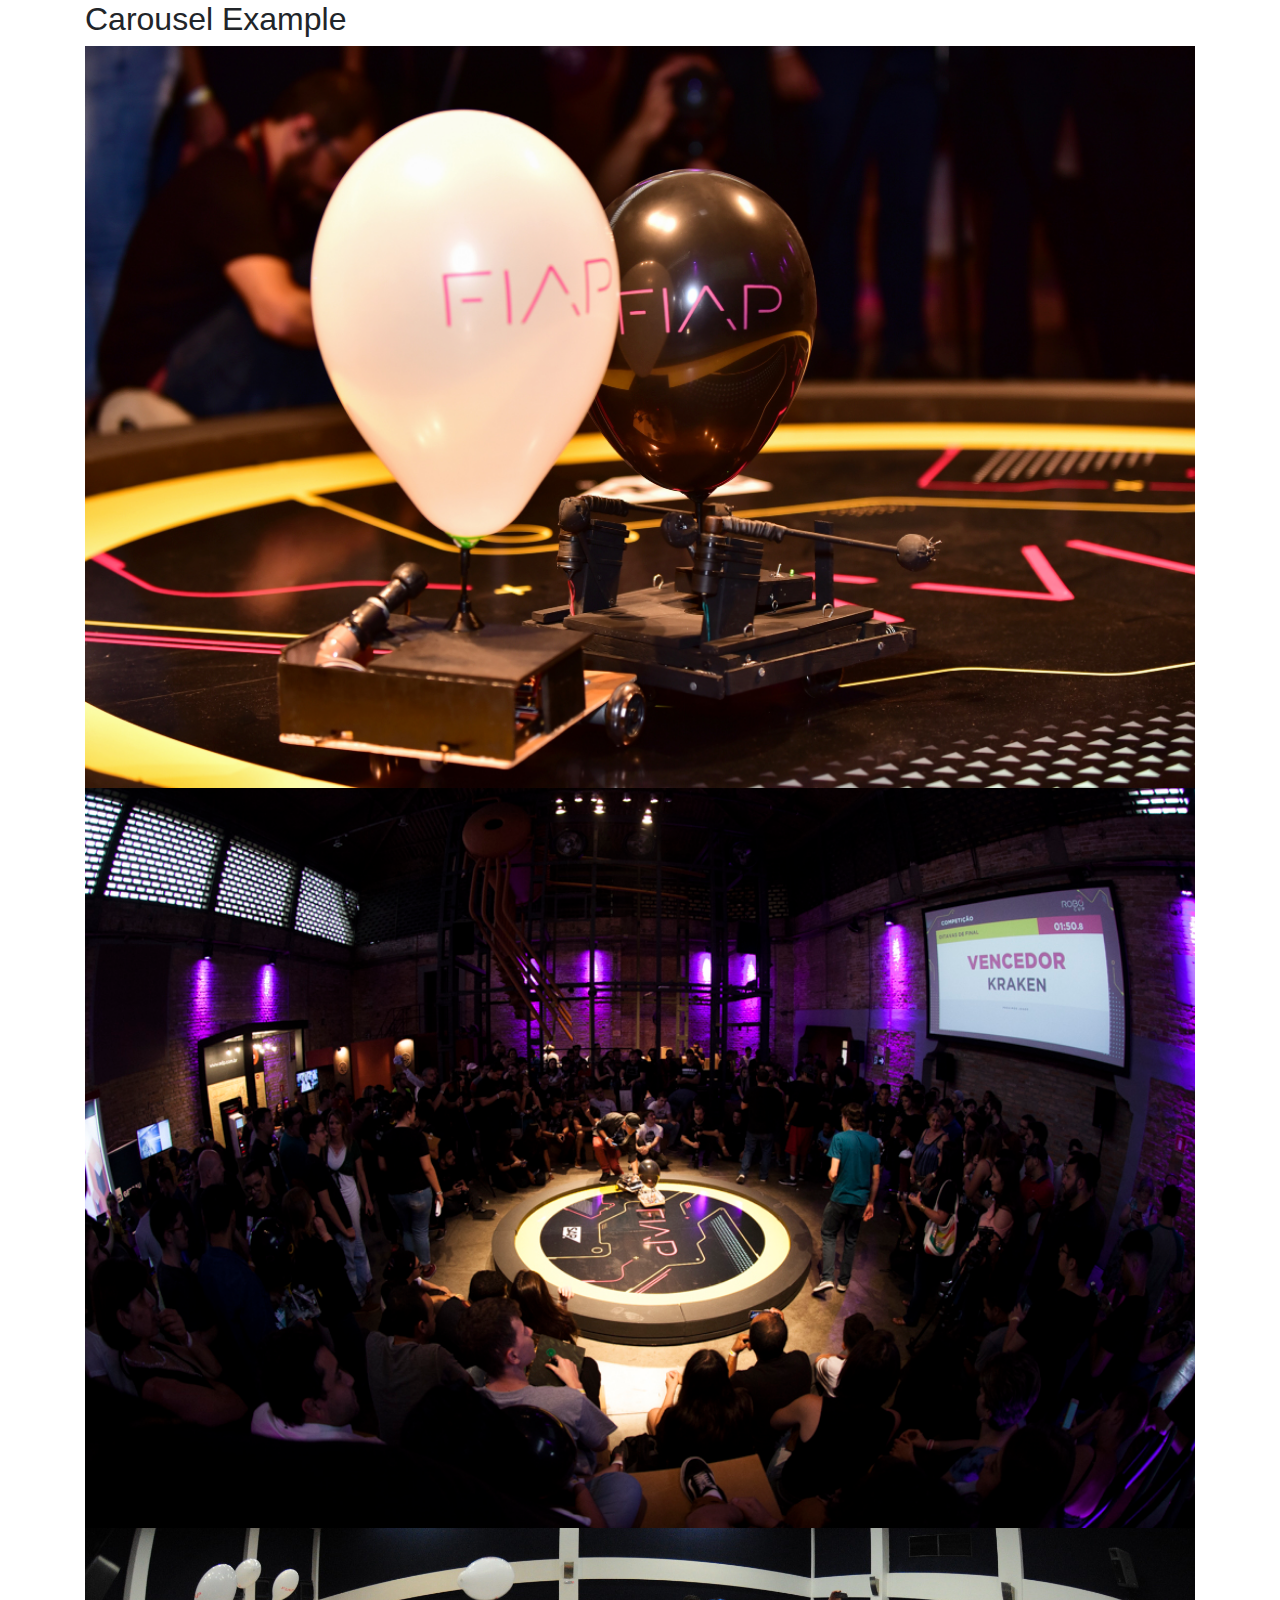
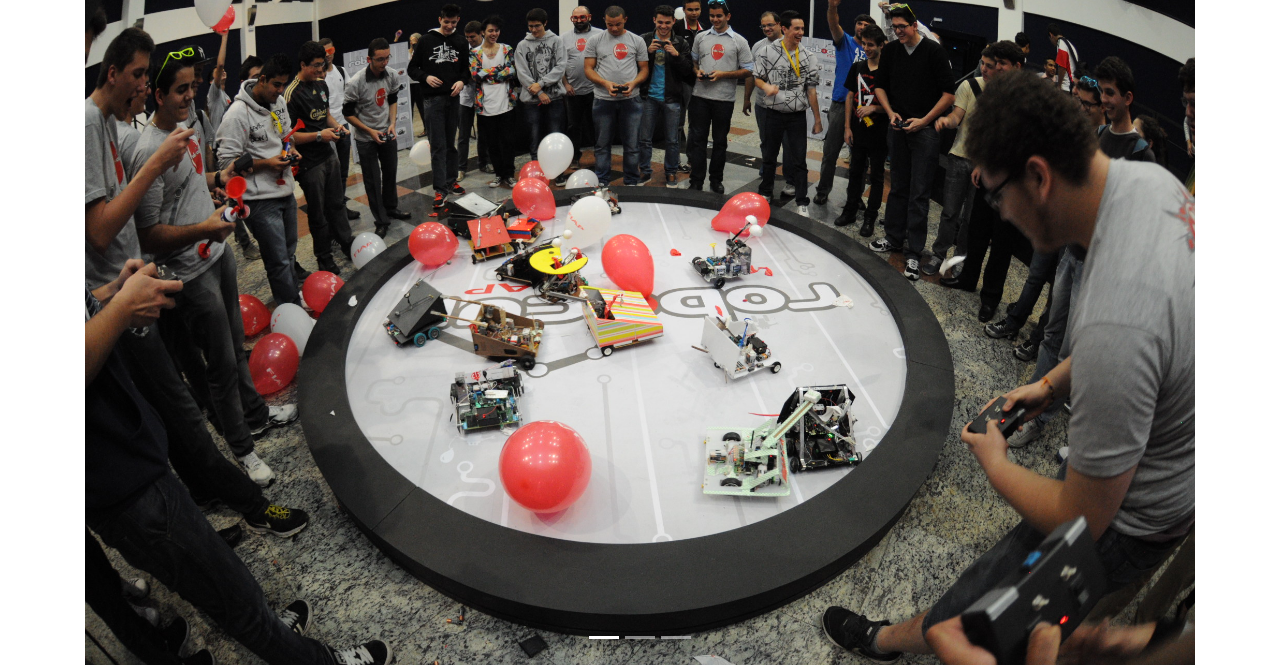
<file: a.html>
<!DOCTYPE html>
<html lang="pt-br">

<head>
    <meta charset="UTF-8">
    <meta name="viewport" content="width=device-width, initial-scale=1, shrink-to-fit=no">
    <title>Robocup FIAP - Marvin</title>

    <link rel="stylesheet" href="https://maxcdn.bootstrapcdn.com/bootstrap/4.0.0/css/bootstrap.min.css"
        integrity="sha384-Gn5384xqQ1aoWXA+058RXPxPg6fy4IWvTNh0E263XmFcJlSAwiGgFAW/dAiS6JXm" crossorigin="anonymous">
</head>

<body>

    <div class="container">
        <h2>Carousel Example</h2>
        <div id="myCarousel" class="carousel slide" data-ride="carousel">
            <!-- Indicators -->
            <ol class="carousel-indicators">
                <li data-target="#myCarousel" data-slide-to="0" class="active"></li>
                <li data-target="#myCarousel" data-slide-to="1"></li>
                <li data-target="#myCarousel" data-slide-to="2"></li>
            </ol>

            <!-- Wrapper for slides -->
            <div class="carousel-inner">
                <div class="item active">
                    <img src="images/robocup-1.jpg" alt="Los Angeles" style="width:100%;">
                </div>

                <div class="item">
                    <img src="images/robocup-2.jpg" alt="Chicago" style="width:100%;">
                </div>

                <div class="item">
                    <img src="images/robocup-3.jpg" alt="New york" style="width:100%;">
                </div>
            </div>

            <!-- Left and right controls -->
            <a class="left carousel-control" href="#myCarousel" data-slide="prev">
                <span class="glyphicon glyphicon-chevron-left"></span>
                <span class="sr-only">Previous</span>
            </a>
            <a class="right carousel-control" href="#myCarousel" data-slide="next">
                <span class="glyphicon glyphicon-chevron-right"></span>
                <span class="sr-only">Next</span>
            </a>
        </div>
    </div>




    <script src="https://code.jquery.com/jquery-3.2.1.slim.min.js"
        integrity="sha384-KJ3o2DKtIkvYIK3UENzmM7KCkRr/rE9/Qpg6aAZGJwFDMVNA/GpGFF93hXpG5KkN"
        crossorigin="anonymous"></script>
    <script src="https://cdnjs.cloudflare.com/ajax/libs/popper.js/1.12.9/umd/popper.min.js"
        integrity="sha384-ApNbgh9B+Y1QKtv3Rn7W3mgPxhU9K/ScQsAP7hUibX39j7fakFPskvXusvfa0b4Q"
        crossorigin="anonymous"></script>
        <script src="https://maxcdn.bootstrapcdn.com/bootstrap/4.0.0/js/bootstrap.min.js"
        integrity="sha384-JZR6Spejh4U02d8jOt6vLEHfe/JQGiRRSQQxSfFWpi1MquVdAyjUar5+76PVCmYl"
        crossorigin="anonymous"></script>
    
</body>

</html>
</file>
